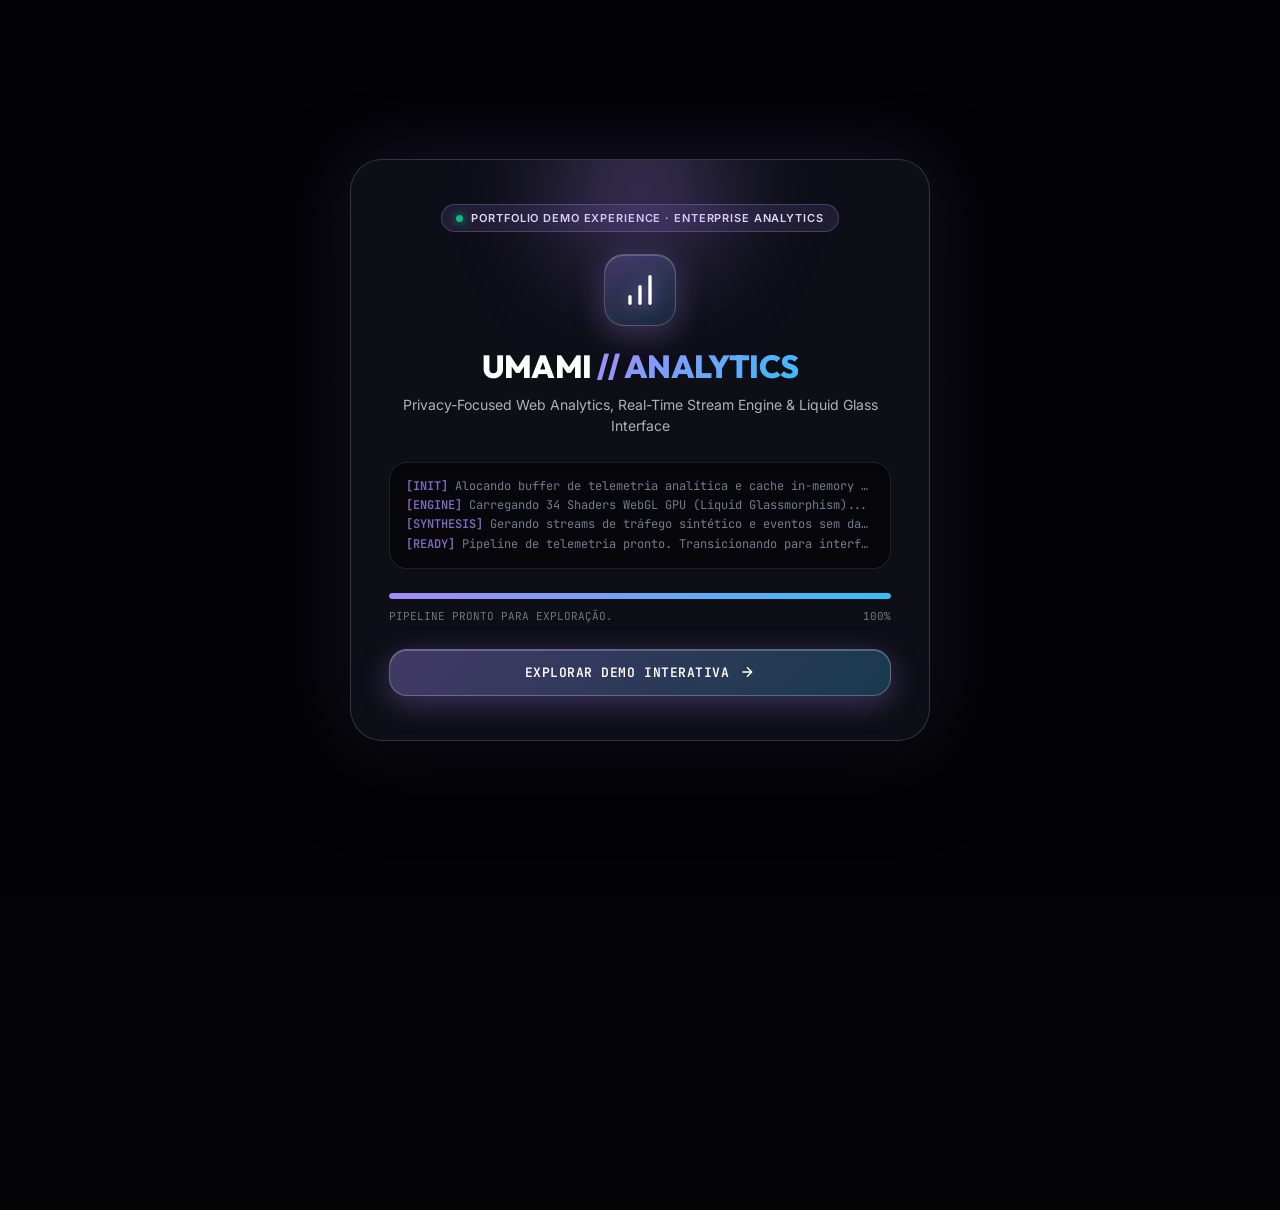
<file: index.html>
<!DOCTYPE html>
<html lang="pt-BR">
<head>
  <meta charset="UTF-8">
  <meta name="viewport" content="width=device-width, initial-scale=1.0, maximum-scale=1.0, user-scalable=no, viewport-fit=cover">
  <meta name="description" content="Umami Analytics — Portfolio Demo Edition. Privacy-first, real-time analytics suite com interface Liquid Glass e 34 WebGL GPU Shaders.">
  <meta name="theme-color" content="#040407">
  <title>Umami Analytics // Portfolio Demo Edition</title>

  <!-- Google Fonts: Inter, Outfit, JetBrains Mono -->
  <link rel="preconnect" href="https://fonts.googleapis.com">
  <link rel="preconnect" href="https://fonts.gstatic.com" crossorigin>
  <link href="https://fonts.googleapis.com/css2?family=Inter:wght@300;400;500;600;700&family=Outfit:wght@400;500;600;700;800&family=JetBrains+Mono:wght@400;500;600&display=swap" rel="stylesheet">

  <link rel="stylesheet" href="css/style.css?v=20261110">
  <link rel="icon" type="image/png" sizes="32x32" href="images/favicon-32x32.png">
  <link rel="apple-touch-icon" sizes="180x180" href="images/apple-touch-icon.png">
</head>
<body>

  <!-- =========================================================
       1. CINEMATIC SPLASH & BOOT EXPERIENCE
       ========================================================= -->
  <div id="demo-splash-screen" class="demo-splash-overlay">
    <div class="demo-splash-content">
      <div class="demo-splash-glow"></div>
      
      <div class="demo-splash-badge">
        <span class="demo-pulse-dot"></span>
        <span>PORTFOLIO DEMO EXPERIENCE · ENTERPRISE ANALYTICS</span>
      </div>

      <div class="demo-splash-icon-wrap">
        <svg class="demo-splash-icon" viewBox="0 0 24 24" fill="none" stroke="currentColor" stroke-width="2" stroke-linecap="round" stroke-linejoin="round">
          <path d="M12 20V10"></path>
          <path d="M18 20V4"></path>
          <path d="M6 20v-4"></path>
        </svg>
      </div>

      <h1 class="demo-splash-title">UMAMI <span class="demo-splash-highlight">// ANALYTICS</span></h1>
      <p class="demo-splash-subtitle">Privacy-Focused Web Analytics, Real-Time Stream Engine & Liquid Glass Interface</p>

      <div class="demo-boot-terminal mono" id="demo-boot-terminal">
        <div class="boot-line active" id="boot-line-1"><span class="boot-tag">[INIT]</span> Alocando buffer de telemetria analítica e cache in-memory...</div>
        <div class="boot-line" id="boot-line-2"><span class="boot-tag">[ENGINE]</span> Carregando 34 Shaders WebGL GPU (Liquid Glassmorphism)...</div>
        <div class="boot-line" id="boot-line-3"><span class="boot-tag">[SYNTHESIS]</span> Gerando streams de tráfego sintético e eventos sem dados pessoais...</div>
        <div class="boot-line" id="boot-line-4"><span class="boot-tag">[READY]</span> Pipeline de telemetria pronto. Transicionando para interface...</div>
      </div>

      <div class="demo-progress-container">
        <div class="demo-progress-track">
          <div class="demo-progress-fill" id="demo-progress-bar"></div>
        </div>
        <div class="demo-progress-labels mono">
          <span id="demo-progress-status">INICIALIZANDO SUBSISTEMAS...</span>
          <span id="demo-progress-pct">0%</span>
        </div>
      </div>

      <button id="btn-enter-demo" class="demo-enter-btn mono">
        <span>EXPLORAR DEMO INTERATIVA</span>
        <svg viewBox="0 0 24 24" fill="none" stroke="currentColor" stroke-width="2">
          <line x1="5" y1="12" x2="19" y2="12"></line>
          <polyline points="12 5 19 12 12 19"></polyline>
        </svg>
      </button>
    </div>
  </div>

  <!-- =========================================================
       2. BACKGROUND MOTOR: WEBGL SHADERS
       ========================================================= -->
  <div id="bg-container">
    <div id="bg-webgl-container"></div>
  </div>
  <div id="bg-overlay"></div>

  <!-- =========================================================
       3. GLOBAL APPLICATION SHELL
       ========================================================= -->
  <div id="app-shell">

    <!-- Top System Header -->
    <header id="top-bar" class="glass-panel reveal-item reveal-delay-1">
      <div class="top-left">
        <div class="system-brand" title="Umami Analytics Dashboard">
          <div class="brand-icon-wrap">
            <svg class="brand-icon" viewBox="0 0 24 24" fill="none" stroke="currentColor" stroke-width="2.2" stroke-linecap="round" stroke-linejoin="round">
              <path d="M12 20V10"></path>
              <path d="M18 20V4"></path>
              <path d="M6 20v-4"></path>
            </svg>
          </div>
          <div>
            <span class="brand-title">Umami</span>
            <span class="brand-badge">PORTFOLIO DEMO</span>
          </div>
        </div>

        <!-- Website Selector Pill & Dropdown -->
        <div class="website-selector-wrap">
          <button class="website-pill" id="website-selector-trigger">
            <svg width="14" height="14" viewBox="0 0 24 24" fill="none" stroke="currentColor" stroke-width="2">
              <circle cx="12" cy="12" r="10"></circle>
              <line x1="2" y1="12" x2="22" y2="12"></line>
              <path d="M12 2a15.3 15.3 0 0 1 4 10 15.3 15.3 0 0 1-4 10 15.3 15.3 0 0 1-4-10 15.3 15.3 0 0 1 4-10z"></path>
            </svg>
            <span id="current-website-name">Nexus AI Cloud Platform</span>
            <svg width="12" height="12" viewBox="0 0 24 24" fill="none" stroke="currentColor" stroke-width="2">
              <polyline points="6 9 12 15 18 9"></polyline>
            </svg>
          </button>
          <div class="website-dropdown" id="website-dropdown">
            <!-- Injetado dinamicamente -->
          </div>
        </div>
      </div>

      <!-- Navigation Tabs (Center) -->
      <div class="top-center">
        <nav class="view-tabs-container">
          <button class="view-tab active" data-view="overview">
            <svg viewBox="0 0 24 24" fill="none" stroke="currentColor" stroke-width="2">
              <rect x="3" y="3" width="7" height="7"></rect>
              <rect x="14" y="3" width="7" height="7"></rect>
              <rect x="14" y="14" width="7" height="7"></rect>
              <rect x="3" y="14" width="7" height="7"></rect>
            </svg>
            <span>Visão Geral</span>
          </button>
          <button class="view-tab" data-view="realtime">
            <svg viewBox="0 0 24 24" fill="none" stroke="currentColor" stroke-width="2">
              <polyline points="22 12 18 12 15 21 9 3 6 12 2 12"></polyline>
            </svg>
            <span>Tempo Real</span>
          </button>
          <button class="view-tab" data-view="websites">
            <svg viewBox="0 0 24 24" fill="none" stroke="currentColor" stroke-width="2">
              <path d="M3 9l9-7 9 7v11a2 2 0 0 1-2 2H5a2 2 0 0 1-2-2z"></path>
              <polyline points="9 22 9 12 15 12 15 22"></polyline>
            </svg>
            <span>Websites</span>
          </button>
        </nav>
      </div>

      <!-- Top Right Controls -->
      <div class="top-right">
        <!-- Live Visitor Pill -->
        <div class="live-visitor-pill mono">
          <span class="demo-pulse-dot"></span>
          <span id="live-visitor-count">142 ONLINE</span>
        </div>

        <!-- 34 WebGL Shader Switcher -->
        <div class="shader-switcher-wrap">
          <button class="shader-btn" id="shader-switcher-btn" title="Alternar Shader WebGL GPU">
            <span class="shader-dot"></span>
            <span class="shader-name" id="current-shader-name">Strands</span>
            <svg width="10" height="10" viewBox="0 0 24 24" fill="none" stroke="currentColor" stroke-width="2">
              <polyline points="6 9 12 15 18 9"></polyline>
            </svg>
          </button>
          <div class="shader-dropdown" id="shader-dropdown">
            <!-- Injetado dinamicamente -->
          </div>
        </div>

        <!-- Demo Mode Info Pill -->
        <button class="demo-tag-pill" id="open-demo-info-btn">
          <svg width="12" height="12" viewBox="0 0 24 24" fill="none" stroke="currentColor" stroke-width="2">
            <circle cx="12" cy="12" r="10"></circle>
            <line x1="12" y1="16" x2="12" y2="12"></line>
            <line x1="12" y1="8" x2="12.01" y2="8"></line>
          </svg>
          <span>DEMO</span>
        </button>
      </div>
    </header>

    <!-- Sub-bar: Site info & Time Range Filters -->
    <div class="glass-panel sub-bar-panel reveal-item reveal-delay-2">
      <div class="sub-left">
        <h2 class="site-title" id="active-site-title">Nexus AI Cloud Platform</h2>
        <div class="site-domain-badge mono">
          <svg viewBox="0 0 24 24" fill="none" stroke="currentColor" stroke-width="2">
            <path d="M10 13a5 5 0 0 0 7.54.54l3-3a5 5 0 0 0-7.07-7.07l-1.72 1.71"></path>
            <path d="M14 11a5 5 0 0 0-7.54-.54l-3 3a5 5 0 0 0 7.07 7.07l1.71-1.71"></path>
          </svg>
          <span id="active-site-domain">saas.nexus-ai.dev</span>
        </div>
      </div>

      <div class="sub-right">
        <div class="time-range-group">
          <button class="range-btn" data-range="today">Hoje</button>
          <button class="range-btn" data-range="24h">24h</button>
          <button class="range-btn active" data-range="7d">7 Dias</button>
          <button class="range-btn" data-range="30d">30 Dias</button>
          <button class="range-btn" data-range="90d">90 Dias</button>
          <button class="range-btn" data-range="1y">1 Ano</button>
        </div>

        <button class="refresh-trigger-btn" id="refresh-metrics-btn" title="Atualizar Dados">
          <svg width="14" height="14" viewBox="0 0 24 24" fill="none" stroke="currentColor" stroke-width="2">
            <polyline points="23 4 23 10 17 10"></polyline>
            <polyline points="1 20 1 14 7 14"></polyline>
            <path d="M3.51 9a9 9 0 0 1 14.85-3.36L23 10M1 14l4.64 4.36A9 9 0 0 0 20.49 15"></path>
          </svg>
        </button>
      </div>
    </div>

    <!-- =========================================================
         SECTION: OVERVIEW (DEFAULT)
         ========================================================= -->
    <div id="overview-section" style="display:flex; flex-direction:column; gap:20px;">
      
      <!-- Hero 5 Metric Cards -->
      <div class="metrics-grid reveal-item reveal-delay-2">
        
        <!-- 1. Visualizações -->
        <div class="metric-card">
          <div class="metric-header">
            <span class="metric-label">Visualizações de Páginas</span>
            <span class="metric-delta positive">+14.2%</span>
          </div>
          <div class="metric-body">
            <span class="metric-value" id="metric-views-val">248.930</span>
            <canvas class="metric-sparkline-canvas" id="sparkline-views"></canvas>
          </div>
        </div>

        <!-- 2. Visitantes Únicos -->
        <div class="metric-card">
          <div class="metric-header">
            <span class="metric-label">Visitantes Únicos</span>
            <span class="metric-delta positive">+8.6%</span>
          </div>
          <div class="metric-body">
            <span class="metric-value" id="metric-visitors-val">68.410</span>
            <canvas class="metric-sparkline-canvas" id="sparkline-visitors"></canvas>
          </div>
        </div>

        <!-- 3. Visitas / Sessões -->
        <div class="metric-card">
          <div class="metric-header">
            <span class="metric-label">Sessões Totais</span>
            <span class="metric-delta positive">+11.8%</span>
          </div>
          <div class="metric-body">
            <span class="metric-value" id="metric-visits-val">94.220</span>
            <canvas class="metric-sparkline-canvas" id="sparkline-visits"></canvas>
          </div>
        </div>

        <!-- 4. Taxa de Rejeição -->
        <div class="metric-card">
          <div class="metric-header">
            <span class="metric-label">Taxa de Rejeição</span>
            <span class="metric-delta positive">-2.1%</span>
          </div>
          <div class="metric-body">
            <span class="metric-value" id="metric-bounce-val">31.4%</span>
            <canvas class="metric-sparkline-canvas" id="sparkline-bounce"></canvas>
          </div>
        </div>

        <!-- 5. Duração Média -->
        <div class="metric-card">
          <div class="metric-header">
            <span class="metric-label">Tempo Médio de Visita</span>
            <span class="metric-delta positive">+18s</span>
          </div>
          <div class="metric-body">
            <span class="metric-value" id="metric-duration-val">3m 48s</span>
            <canvas class="metric-sparkline-canvas" id="sparkline-duration"></canvas>
          </div>
        </div>

      </div>

      <!-- Main Time-Series Analytics Chart -->
      <div class="glass-panel chart-panel reveal-item reveal-delay-3">
        <div class="chart-header">
          <div class="chart-title-wrap">
            <h3 class="chart-title">Desempenho de Tráfego</h3>
            <span style="font-size:11px; color:var(--text-tertiary);" class="mono">Amostragem em Alta Resolução</span>
          </div>
          <div class="chart-legend">
            <div class="legend-item">
              <span class="legend-pill views"></span>
              <span>Visualizações</span>
            </div>
            <div class="legend-item">
              <span class="legend-pill visitors"></span>
              <span>Visitantes</span>
            </div>
          </div>
        </div>

        <div class="chart-container">
          <canvas id="main-analytics-canvas"></canvas>
          <div class="chart-tooltip mono" id="chart-tooltip"></div>
        </div>
      </div>

      <!-- Primary Breakdown: Páginas & Origens -->
      <div class="breakdown-row-primary reveal-item reveal-delay-4">
        
        <!-- Páginas -->
        <div class="glass-panel breakdown-card">
          <div class="breakdown-header">
            <div class="breakdown-tabs">
              <button class="b-tab-btn pages-tab-btn active" data-subtab="pages">Páginas</button>
              <button class="b-tab-btn pages-tab-btn" data-subtab="entry">Entrada</button>
              <button class="b-tab-btn pages-tab-btn" data-subtab="exit">Saída</button>
            </div>
            <div class="breakdown-search">
              <svg width="12" height="12" viewBox="0 0 24 24" fill="none" stroke="currentColor" stroke-width="2">
                <circle cx="11" cy="11" r="8"></circle>
                <line x1="21" y1="21" x2="16.65" y2="16.65"></line>
              </svg>
              <input type="text" id="pages-search-input" placeholder="Filtrar URL...">
            </div>
          </div>
          <div class="breakdown-list" id="pages-breakdown-list">
            <!-- Injetado dinamicamente -->
          </div>
        </div>

        <!-- Origens / Referrers -->
        <div class="glass-panel breakdown-card">
          <div class="breakdown-header">
            <div class="breakdown-tabs">
              <button class="b-tab-btn ref-tab-btn active" data-subtab="referrers">Origens</button>
              <button class="b-tab-btn ref-tab-btn" data-subtab="utm">Campanhas</button>
            </div>
            <div class="breakdown-search">
              <svg width="12" height="12" viewBox="0 0 24 24" fill="none" stroke="currentColor" stroke-width="2">
                <circle cx="11" cy="11" r="8"></circle>
                <line x1="21" y1="21" x2="16.65" y2="16.65"></line>
              </svg>
              <input type="text" id="ref-search-input" placeholder="Filtrar origem...">
            </div>
          </div>
          <div class="breakdown-list" id="referrers-breakdown-list">
            <!-- Injetado dinamicamente -->
          </div>
        </div>

      </div>

      <!-- Secondary Breakdown: Navegadores, SO, Dispositivos & Países -->
      <div class="breakdown-row-secondary reveal-item reveal-delay-5">
        
        <!-- Navegadores & SO -->
        <div class="glass-panel breakdown-card">
          <div class="breakdown-header">
            <span style="font-size:13px; font-weight:700; color:#fff;">Navegadores & Plataformas</span>
          </div>
          <div class="breakdown-list" id="browsers-breakdown-list">
            <!-- Injetado dinamicamente -->
          </div>
        </div>

        <!-- Dispositivos & SO -->
        <div class="glass-panel breakdown-card">
          <div class="breakdown-header">
            <span style="font-size:13px; font-weight:700; color:#fff;">Sistemas Operacionais</span>
          </div>
          <div class="breakdown-list" id="os-breakdown-list">
            <!-- Injetado dinamicamente -->
          </div>
        </div>

        <!-- Países com Bandeiras -->
        <div class="glass-panel breakdown-card">
          <div class="breakdown-header">
            <span style="font-size:13px; font-weight:700; color:#fff;">Geolocalização Global</span>
          </div>
          <div class="breakdown-list" id="countries-breakdown-list">
            <!-- Injetado dinamicamente -->
          </div>
        </div>

      </div>

      <!-- Custom Events & Dispositivos -->
      <div class="breakdown-row-primary reveal-item">
        
        <!-- Custom Events -->
        <div class="glass-panel breakdown-card">
          <div class="breakdown-header">
            <span style="font-size:13px; font-weight:700; color:#fff;">Eventos Personalizados & Conversões</span>
            <span style="font-size:10px; color:var(--accent-purple);" class="mono">AUTOMATIC TRACKING</span>
          </div>
          <div class="breakdown-list" id="events-breakdown-list">
            <!-- Injetado dinamicamente -->
          </div>
        </div>

        <!-- Dispositivos & Form Factors -->
        <div class="glass-panel breakdown-card">
          <div class="breakdown-header">
            <span style="font-size:13px; font-weight:700; color:#fff;">Distribuição de Dispositivos</span>
          </div>
          <div class="breakdown-list" id="devices-breakdown-list">
            <!-- Injetado dinamicamente -->
          </div>
        </div>

      </div>

      <!-- Realtime Activity Stream -->
      <div class="glass-panel realtime-feed-panel reveal-item">
        <div class="realtime-feed-header">
          <div style="display:flex; align-items:center; gap:8px;">
            <span class="demo-pulse-dot"></span>
            <h3 style="font-size:15px; font-weight:700; color:#fff;">Stream de Acessos em Tempo Real</h3>
          </div>
          <span style="font-size:11px; color:var(--text-tertiary);" class="mono">LIVE TELEMETRY STREAM</span>
        </div>
        <div class="feed-stream-container" id="realtime-stream-feed">
          <!-- Injetado dinamicamente a cada 3s -->
        </div>
      </div>

    </div>

    <!-- =========================================================
         SECTION: REALTIME DEDICATED VIEW
         ========================================================= -->
    <div id="realtime-section" style="display:none; flex-direction:column; gap:20px;">
      <div class="glass-panel" style="padding:28px; text-align:center;">
        <span class="demo-pulse-dot" style="width:12px; height:12px; margin-bottom:12px; display:inline-block;"></span>
        <h2 style="font-family:var(--font-display); font-size:32px; font-weight:800; color:#fff; margin-bottom:6px;">Radar Global em Tempo Real</h2>
        <p style="color:var(--text-secondary); font-size:14px; max-width:540px; margin:0 auto 24px;">Monitoramento de conexões simultâneas, tráfego geográfico ativo e distribuição por nós de borda sem retenção de cookies invasivos.</p>
        <div style="display:flex; justify-content:center; gap:24px; flex-wrap:wrap;">
          <div class="glass-panel" style="padding:16px 24px; min-width:180px;">
            <div style="color:var(--text-tertiary); font-size:11px;">Visitantes Ativos</div>
            <div style="font-size:28px; font-weight:800; color:#34d399;" class="mono" id="realtime-active-counter">142</div>
          </div>
          <div class="glass-panel" style="padding:16px 24px; min-width:180px;">
            <div style="color:var(--text-tertiary); font-size:11px;">Países Conectados</div>
            <div style="font-size:28px; font-weight:800; color:#38bdf8;" class="mono">28</div>
          </div>
          <div class="glass-panel" style="padding:16px 24px; min-width:180px;">
            <div style="color:var(--text-tertiary); font-size:11px;">Páginas Ativas</div>
            <div style="font-size:28px; font-weight:800; color:#a78bfa;" class="mono">14</div>
          </div>
        </div>
      </div>
    </div>

    <!-- =========================================================
         SECTION: WEBSITES DIRECTORY VIEW
         ========================================================= -->
    <div id="websites-section" style="display:none; flex-direction:column; gap:20px;">
      <div style="display:flex; justify-content:space-between; align-items:center;">
        <h2 style="font-family:var(--font-display); font-size:20px; font-weight:700; color:#fff;">Websites Rastreados</h2>
        <span style="font-size:12px; color:var(--text-tertiary);" class="mono">3 INSTÂNCIAS DE DEMONSTRAÇÃO</span>
      </div>
      <div id="websites-directory-grid" style="display:grid; grid-template-columns:repeat(auto-fit, minmax(320px, 1fr)); gap:16px;">
        <!-- Injetado dinamicamente -->
      </div>
    </div>

  </div>

  <!-- =========================================================
       4. MODAL DE INFORMAÇÕES DA DEMO (ZERO EXPOSURE)
       ========================================================= -->
  <div class="modal-overlay" id="demo-info-modal">
    <div class="modal-card">
      <button class="modal-close" id="close-demo-info-btn">✕</button>
      <div style="display:inline-flex; align-items:center; gap:8px; padding:4px 10px; border-radius:99px; background:rgba(167,139,250,0.15); border:1px solid rgba(167,139,250,0.3); color:#ddd6fe; font-size:11px; font-weight:600; margin-bottom:16px;">
        <span>PORTFOLIO DEMO SPECIFICATION</span>
      </div>
      <h3 style="font-family:var(--font-display); font-size:22px; font-weight:700; color:#fff; margin-bottom:10px;">Umami Analytics // Portfolio Showcase</h3>
      <p style="color:var(--text-secondary); font-size:13px; line-height:1.6; margin-bottom:18px;">
        Esta demonstração de software foi arquitetada especificamente para apresentação profissional de alto impacto técnico em portfólio.
      </p>
      <div style="display:flex; flex-direction:column; gap:10px; font-size:12px; color:var(--text-secondary); line-height:1.5;">
        <div style="display:flex; gap:10px;">
          <span style="color:#a78bfa; font-weight:700;">🛡️ Zero Exposição Privada:</span>
          <span>Todas as métricas, domínios e eventos foram substituídos por geradores estocásticos de alta fidelidade sem qualquer exposição de dados pessoais.</span>
        </div>
        <div style="display:flex; gap:10px;">
          <span style="color:#38bdf8; font-weight:700;">🎨 Design System Proprietário:</span>
          <span>Interface inspirada no VisionOS / Liquid Glass com aceleração por 34 Shaders WebGL desenvolvidos em GPU pura.</span>
        </div>
        <div style="display:flex; gap:10px;">
          <span style="color:#34d399; font-weight:700;">⚡ Autocontido & Edge-Ready:</span>
          <span>Deploy instantâneo na Vercel com zero atrito de infraestrutura ou dependência de banco de dados externo.</span>
        </div>
      </div>
      <div style="margin-top:24px; padding-top:16px; border-top:1px solid rgba(255,255,255,0.08); display:flex; justify-content:space-between; align-items:center;">
        <span style="font-size:11px; color:var(--text-tertiary);">Arquiteto: <strong>Mateus Celestino</strong></span>
        <a href="https://github.com/MateusCelestinoProX/umami-demo" target="_blank" style="color:var(--accent-purple); font-size:12px; font-weight:600; text-decoration:none;">GitHub Repo →</a>
      </div>
    </div>
  </div>

  <!-- Scripts -->
  <script type="module" src="js/webgl-backgrounds.js"></script>
  <script type="module" src="js/app.js"></script>
</body>
</html>
</file>
<file: css/style.css>
/* ==============================================================================
   UMAMI ANALYTICS — PORTFOLIO DEMO EDITION (style.css)
   Design System: Apple / VisionOS Liquid Glassmorphism & Cyber Translucent Dark
   Aceleração Gráfica: 34 Shaders WebGL GPU · Live Telemetry Simulation Engine
   Autor Oficial: Mateus Celestino <202405039459@alunos.estacio.br>
   ============================================================================== */

@import url('https://fonts.googleapis.com/css2?family=Inter:wght@300;400;500;600;700&family=Outfit:wght@300;400;500;600;700;800&family=JetBrains+Mono:wght@300;400;500;600&display=swap');

:root {
  /* Paleta Base: Vidro Neutro Cristalino & Dark Obsidian */
  --bg-primary: #040407;
  --bg-surface: rgba(14, 14, 22, 0.72);
  --bg-glass: rgba(255, 255, 255, 0.045);
  --bg-glass-subtle: rgba(255, 255, 255, 0.025);
  --bg-glass-hover: rgba(255, 255, 255, 0.08);
  --bg-glass-active: rgba(255, 255, 255, 0.13);

  --border-glass: rgba(255, 255, 255, 0.11);
  --border-glass-hover: rgba(167, 139, 250, 0.45);
  --border-glass-accent: rgba(167, 139, 250, 0.35);

  --text-primary: rgba(255, 255, 255, 0.96);
  --text-secondary: rgba(255, 255, 255, 0.68);
  --text-tertiary: rgba(255, 255, 255, 0.42);

  /* Acentos de Alta Fidelidade (Umami + MCP OS) */
  --accent-purple: #a78bfa;
  --accent-purple-glow: rgba(167, 139, 250, 0.35);
  --accent-cyan: #38bdf8;
  --accent-cyan-glow: rgba(56, 189, 248, 0.35);
  --accent-emerald: #10b981;
  --accent-emerald-glow: rgba(16, 185, 129, 0.4);
  --accent-rose: #f43f5e;
  --accent-amber: #f59e0b;

  --shadow-glass: 0 16px 40px rgba(0, 0, 0, 0.45);
  --shadow-glass-lg: 0 24px 80px rgba(0, 0, 0, 0.65);
  --specular-top: inset 0 1px 0 rgba(255, 255, 255, 0.22);
  --specular-subtle: inset 0 1px 0 rgba(255, 255, 255, 0.12);

  --radius-xs: 8px;
  --radius-sm: 12px;
  --radius-md: 18px;
  --radius-lg: 24px;
  --radius-xl: 32px;

  --blur-base: 28px;
  --blur-lg: 44px;

  --font-sans: 'Inter', -apple-system, BlinkMacSystemFont, sans-serif;
  --font-display: 'Outfit', sans-serif;
  --font-mono: 'JetBrains Mono', monospace;

  --transition-fast: 0.18s cubic-bezier(0.4, 0, 0.2, 1);
  --transition-smooth: 0.32s cubic-bezier(0.16, 1, 0.3, 1);
  --transition-spring: 0.45s cubic-bezier(0.34, 1.56, 0.64, 1);
}

/* =========================================================
   RESET E BASE
   ========================================================= */
*, *::before, *::after {
  box-sizing: border-box;
  margin: 0;
  padding: 0;
}

html, body {
  width: 100vw;
  min-height: 100vh;
  background-color: var(--bg-primary);
  color: var(--text-primary);
  font-family: var(--font-sans);
  overflow-x: hidden;
  -webkit-font-smoothing: antialiased;
  -moz-osx-font-smoothing: grayscale;
}

.mono {
  font-family: var(--font-mono);
}

/* =========================================================
   BACKGROUND MOTOR: WEBGL SHADERS
   ========================================================= */
#bg-container {
  position: fixed;
  top: 0;
  left: 0;
  width: 100%;
  height: 100%;
  z-index: 1;
  pointer-events: none;
  overflow: hidden;
  background: radial-gradient(circle at 50% 20%, rgba(30, 27, 75, 0.45) 0%, rgba(4, 4, 7, 0.98) 75%);
}

#bg-webgl-container {
  position: absolute;
  top: 0;
  left: 0;
  width: 100%;
  height: 100%;
  opacity: 0.85;
}

#bg-overlay {
  position: fixed;
  top: 0;
  left: 0;
  width: 100%;
  height: 100%;
  z-index: 2;
  pointer-events: none;
  background: radial-gradient(circle at center, transparent 30%, rgba(4, 4, 7, 0.65) 100%);
}

/* =========================================================
   DEMO SPLASH & CINEMATIC REVEAL OVERLAY
   ========================================================= */
.demo-splash-overlay {
  position: fixed;
  top: 0;
  left: 0;
  width: 100vw;
  height: 100vh;
  z-index: 99999;
  display: flex;
  align-items: center;
  justify-content: center;
  background: rgba(4, 4, 7, 0.94);
  backdrop-filter: blur(48px);
  -webkit-backdrop-filter: blur(48px);
  padding: 24px;
  transition: opacity 0.65s cubic-bezier(0.16, 1, 0.3, 1), transform 0.65s cubic-bezier(0.16, 1, 0.3, 1), visibility 0.65s;
}

.demo-splash-overlay.hidden {
  opacity: 0;
  visibility: hidden;
  transform: scale(1.04);
  pointer-events: none;
}

.demo-splash-content {
  position: relative;
  width: 100%;
  max-width: 580px;
  padding: 44px 38px;
  border-radius: var(--radius-xl);
  background: rgba(18, 18, 28, 0.82);
  backdrop-filter: blur(36px);
  -webkit-backdrop-filter: blur(36px);
  border: 1px solid rgba(255, 255, 255, 0.16);
  box-shadow: var(--shadow-glass-lg), 0 0 80px rgba(167, 139, 250, 0.16);
  text-align: center;
  overflow: hidden;
  animation: splashFadeIn 0.8s cubic-bezier(0.16, 1, 0.3, 1) both;
}

@keyframes splashFadeIn {
  from {
    opacity: 0;
    transform: translateY(24px) scale(0.96);
  }
  to {
    opacity: 1;
    transform: translateY(0) scale(1);
  }
}

.demo-splash-glow {
  position: absolute;
  top: -80px;
  left: 50%;
  transform: translateX(-50%);
  width: 320px;
  height: 220px;
  background: radial-gradient(circle, rgba(167, 139, 250, 0.35) 0%, transparent 70%);
  filter: blur(40px);
  pointer-events: none;
}

.demo-splash-badge {
  display: inline-flex;
  align-items: center;
  gap: 8px;
  padding: 6px 14px;
  border-radius: 999px;
  background: rgba(167, 139, 250, 0.12);
  border: 1px solid rgba(167, 139, 250, 0.3);
  color: #ddd6fe;
  font-size: 11px;
  font-weight: 600;
  letter-spacing: 0.08em;
  text-transform: uppercase;
  margin-bottom: 22px;
}

.demo-pulse-dot {
  width: 7px;
  height: 7px;
  border-radius: 50%;
  background-color: var(--accent-emerald);
  box-shadow: 0 0 10px var(--accent-emerald);
  animation: pulseGreen 1.8s infinite;
}

@keyframes pulseGreen {
  0%, 100% { opacity: 1; transform: scale(1); }
  50% { opacity: 0.45; transform: scale(0.85); }
}

.demo-splash-icon-wrap {
  width: 72px;
  height: 72px;
  margin: 0 auto 20px;
  border-radius: 20px;
  background: linear-gradient(135deg, rgba(167, 139, 250, 0.25) 0%, rgba(56, 189, 248, 0.15) 100%);
  border: 1px solid rgba(255, 255, 255, 0.2);
  box-shadow: 0 8px 32px rgba(167, 139, 250, 0.3), var(--specular-top);
  display: flex;
  align-items: center;
  justify-content: center;
}

.demo-splash-icon {
  width: 40px;
  height: 40px;
  color: #ffffff;
  filter: drop-shadow(0 2px 8px rgba(167, 139, 250, 0.6));
}

.demo-splash-title {
  font-family: var(--font-display);
  font-size: 32px;
  font-weight: 800;
  letter-spacing: -0.02em;
  color: #ffffff;
  margin-bottom: 8px;
}

.demo-splash-highlight {
  background: linear-gradient(135deg, #a78bfa 0%, #38bdf8 100%);
  -webkit-background-clip: text;
  -webkit-text-fill-color: transparent;
}

.demo-splash-subtitle {
  font-size: 14px;
  color: var(--text-secondary);
  line-height: 1.5;
  margin-bottom: 26px;
}

.demo-boot-terminal {
  background: rgba(0, 0, 0, 0.5);
  border: 1px solid rgba(255, 255, 255, 0.1);
  border-radius: var(--radius-md);
  padding: 14px 16px;
  text-align: left;
  font-size: 12px;
  line-height: 1.6;
  margin-bottom: 24px;
  box-shadow: inset 0 2px 6px rgba(0, 0, 0, 0.4);
}

.boot-line {
  opacity: 0.35;
  transition: opacity 0.25s, color 0.25s;
  white-space: nowrap;
  overflow: hidden;
  text-overflow: ellipsis;
}

.boot-line.active {
  opacity: 1;
  color: #f1f5f9;
}

.boot-line.done {
  opacity: 0.75;
  color: #94a3b8;
}

.boot-tag {
  color: var(--accent-purple);
  font-weight: 600;
}

.demo-progress-container {
  margin-bottom: 26px;
}

.demo-progress-track {
  width: 100%;
  height: 6px;
  background: rgba(255, 255, 255, 0.08);
  border-radius: 999px;
  overflow: hidden;
  margin-bottom: 10px;
}

.demo-progress-fill {
  width: 0%;
  height: 100%;
  background: linear-gradient(90deg, #a78bfa 0%, #38bdf8 100%);
  box-shadow: 0 0 14px #a78bfa;
  border-radius: 999px;
  transition: width 0.2s cubic-bezier(0.16, 1, 0.3, 1);
}

.demo-progress-labels {
  display: flex;
  justify-content: space-between;
  font-size: 11px;
  color: var(--text-tertiary);
}

.demo-enter-btn {
  width: 100%;
  display: inline-flex;
  align-items: center;
  justify-content: center;
  gap: 10px;
  padding: 14px 24px;
  border-radius: var(--radius-md);
  background: linear-gradient(135deg, rgba(167, 139, 250, 0.35) 0%, rgba(56, 189, 248, 0.25) 100%);
  border: 1px solid rgba(255, 255, 255, 0.25);
  color: #ffffff;
  font-size: 13px;
  font-weight: 600;
  letter-spacing: 0.04em;
  cursor: pointer;
  box-shadow: 0 8px 30px rgba(167, 139, 250, 0.3), var(--specular-top);
  transition: all var(--transition-smooth);
}

.demo-enter-btn:hover {
  background: linear-gradient(135deg, rgba(167, 139, 250, 0.55) 0%, rgba(56, 189, 248, 0.4) 100%);
  border-color: rgba(255, 255, 255, 0.4);
  transform: translateY(-2px);
  box-shadow: 0 12px 38px rgba(167, 139, 250, 0.45), var(--specular-top);
}

.demo-enter-btn svg {
  width: 16px;
  height: 16px;
  transition: transform var(--transition-fast);
}

.demo-enter-btn:hover svg {
  transform: translateX(4px);
}

/* =========================================================
   APPLICATION SHELL & MAIN CONTAINER
   ========================================================= */
#app-shell {
  position: relative;
  z-index: 10;
  width: 100%;
  max-width: 1440px;
  margin: 0 auto;
  padding: 16px 24px 80px;
  display: flex;
  flex-direction: column;
  gap: 20px;
}

/* Staggered Reveal Animation */
.reveal-item {
  opacity: 0;
  transform: translateY(16px);
  transition: opacity 0.5s cubic-bezier(0.16, 1, 0.3, 1), transform 0.5s cubic-bezier(0.16, 1, 0.3, 1);
}

.revealed .reveal-item {
  opacity: 1;
  transform: translateY(0);
}

.revealed .reveal-delay-1 { transition-delay: 0.05s; }
.revealed .reveal-delay-2 { transition-delay: 0.12s; }
.revealed .reveal-delay-3 { transition-delay: 0.20s; }
.revealed .reveal-delay-4 { transition-delay: 0.28s; }
.revealed .reveal-delay-5 { transition-delay: 0.36s; }

/* =========================================================
   GLASS PANELS & CONTAINERS
   ========================================================= */
.glass-panel {
  background: var(--bg-surface);
  backdrop-filter: blur(var(--blur-base));
  -webkit-backdrop-filter: blur(var(--blur-base));
  border: 1px solid var(--border-glass);
  border-radius: var(--radius-lg);
  box-shadow: var(--shadow-glass), var(--specular-subtle);
  position: relative;
  transition: border-color var(--transition-fast), box-shadow var(--transition-fast);
}

.glass-panel:hover {
  border-color: rgba(255, 255, 255, 0.18);
}

/* =========================================================
   TOP NAVIGATION BAR
   ========================================================= */
#top-bar {
  display: flex;
  align-items: center;
  justify-content: space-between;
  padding: 10px 18px;
  border-radius: var(--radius-lg);
  position: sticky;
  top: 12px;
  z-index: 50;
  backdrop-filter: blur(36px);
  -webkit-backdrop-filter: blur(36px);
  border: 1px solid rgba(255, 255, 255, 0.14);
  box-shadow: 0 10px 30px rgba(0, 0, 0, 0.5), var(--specular-top);
}

.top-left {
  display: flex;
  align-items: center;
  gap: 16px;
}

.system-brand {
  display: flex;
  align-items: center;
  gap: 10px;
  cursor: pointer;
  text-decoration: none;
}

.brand-icon-wrap {
  width: 34px;
  height: 34px;
  border-radius: 10px;
  background: linear-gradient(135deg, rgba(167, 139, 250, 0.3) 0%, rgba(56, 189, 248, 0.2) 100%);
  border: 1px solid rgba(255, 255, 255, 0.2);
  display: flex;
  align-items: center;
  justify-content: center;
  box-shadow: 0 4px 12px rgba(167, 139, 250, 0.25);
}

.brand-icon {
  width: 20px;
  height: 20px;
  color: #ffffff;
}

.brand-title {
  font-family: var(--font-display);
  font-size: 16px;
  font-weight: 700;
  letter-spacing: -0.01em;
  color: #ffffff;
}

.brand-badge {
  font-size: 9px;
  font-weight: 700;
  padding: 3px 8px;
  border-radius: 6px;
  background: rgba(167, 139, 250, 0.16);
  border: 1px solid rgba(167, 139, 250, 0.35);
  color: #ddd6fe;
  letter-spacing: 0.05em;
  text-transform: uppercase;
}

/* Website Switcher Dropdown */
.website-selector-wrap {
  position: relative;
}

.website-pill {
  display: flex;
  align-items: center;
  gap: 8px;
  padding: 6px 12px;
  border-radius: var(--radius-sm);
  background: rgba(255, 255, 255, 0.05);
  border: 1px solid var(--border-glass);
  color: var(--text-primary);
  font-size: 13px;
  font-weight: 500;
  cursor: pointer;
  transition: all var(--transition-fast);
}

.website-pill:hover {
  background: rgba(255, 255, 255, 0.09);
  border-color: rgba(255, 255, 255, 0.22);
}

.website-dropdown {
  position: absolute;
  top: calc(100% + 8px);
  left: 0;
  width: 260px;
  background: rgba(18, 18, 28, 0.95);
  backdrop-filter: blur(32px);
  -webkit-backdrop-filter: blur(32px);
  border: 1px solid rgba(255, 255, 255, 0.15);
  border-radius: var(--radius-md);
  box-shadow: var(--shadow-glass-lg);
  padding: 8px;
  display: none;
  flex-direction: column;
  gap: 4px;
  z-index: 100;
}

.website-dropdown.active {
  display: flex;
  animation: dropIn 0.2s cubic-bezier(0.16, 1, 0.3, 1) both;
}

@keyframes dropIn {
  from { opacity: 0; transform: translateY(-8px); }
  to { opacity: 1; transform: translateY(0); }
}

.website-opt {
  display: flex;
  flex-direction: column;
  padding: 8px 10px;
  border-radius: var(--radius-xs);
  cursor: pointer;
  transition: background var(--transition-fast);
}

.website-opt:hover {
  background: rgba(255, 255, 255, 0.08);
}

.website-opt.selected {
  background: rgba(167, 139, 250, 0.18);
  border: 1px solid rgba(167, 139, 250, 0.35);
}

.website-opt-title {
  font-size: 12px;
  font-weight: 600;
  color: #ffffff;
}

.website-opt-domain {
  font-size: 11px;
  color: var(--text-tertiary);
}

/* Center Navigation Tabs */
.top-center {
  display: flex;
  align-items: center;
}

.view-tabs-container {
  display: flex;
  align-items: center;
  gap: 4px;
  background: rgba(0, 0, 0, 0.35);
  padding: 4px;
  border-radius: var(--radius-md);
  border: 1px solid rgba(255, 255, 255, 0.08);
}

.view-tab {
  display: flex;
  align-items: center;
  gap: 6px;
  padding: 6px 14px;
  border-radius: var(--radius-sm);
  background: transparent;
  border: none;
  color: var(--text-secondary);
  font-size: 12px;
  font-weight: 500;
  cursor: pointer;
  transition: all var(--transition-fast);
}

.view-tab:hover {
  color: #ffffff;
  background: rgba(255, 255, 255, 0.06);
}

.view-tab.active {
  color: #ffffff;
  background: rgba(255, 255, 255, 0.14);
  box-shadow: 0 2px 8px rgba(0, 0, 0, 0.3), var(--specular-subtle);
  font-weight: 600;
}

.view-tab svg {
  width: 14px;
  height: 14px;
}

/* Top Right Controls */
.top-right {
  display: flex;
  align-items: center;
  gap: 12px;
}

.live-visitor-pill {
  display: flex;
  align-items: center;
  gap: 8px;
  padding: 6px 12px;
  border-radius: var(--radius-sm);
  background: rgba(16, 185, 129, 0.1);
  border: 1px solid rgba(16, 185, 129, 0.3);
  color: #6ee7b7;
  font-size: 12px;
  font-weight: 600;
}

.demo-tag-pill {
  display: flex;
  align-items: center;
  gap: 6px;
  padding: 5px 10px;
  border-radius: var(--radius-xs);
  background: rgba(255, 255, 255, 0.06);
  border: 1px solid rgba(255, 255, 255, 0.14);
  color: #f1f5f9;
  font-size: 11px;
  font-weight: 600;
  letter-spacing: 0.04em;
  cursor: pointer;
  transition: all var(--transition-fast);
}

.demo-tag-pill:hover {
  background: rgba(255, 255, 255, 0.12);
  border-color: rgba(167, 139, 250, 0.4);
}

/* Shader Switcher Component */
.shader-switcher-wrap {
  position: relative;
}

.shader-btn {
  display: flex;
  align-items: center;
  gap: 6px;
  padding: 6px 12px;
  border-radius: var(--radius-sm);
  background: rgba(255, 255, 255, 0.06);
  backdrop-filter: blur(16px);
  -webkit-backdrop-filter: blur(16px);
  border: 1px solid rgba(255, 255, 255, 0.15);
  color: #ffffff;
  font-size: 12px;
  font-weight: 500;
  cursor: pointer;
  box-shadow: 0 4px 16px rgba(0, 0, 0, 0.25), var(--specular-subtle);
  transition: all var(--transition-fast);
}

.shader-btn:hover {
  background: rgba(255, 255, 255, 0.12);
  border-color: rgba(167, 139, 250, 0.45);
  box-shadow: 0 6px 20px rgba(167, 139, 250, 0.25);
}

.shader-dot {
  width: 8px;
  height: 8px;
  border-radius: 50%;
  background-color: var(--accent-purple);
  box-shadow: 0 0 10px var(--accent-purple);
  display: inline-block;
  flex-shrink: 0;
}

.shader-name {
  max-width: 90px;
  overflow: hidden;
  text-overflow: ellipsis;
  white-space: nowrap;
}

.shader-badge {
  font-size: 9px;
  padding: 2px 5px;
  border-radius: 6px;
  background: rgba(167, 139, 250, 0.25);
  border: 1px solid rgba(167, 139, 250, 0.4);
  color: #e9d5ff;
}

.shader-dropdown {
  position: absolute;
  top: calc(100% + 8px);
  right: 0;
  width: 250px;
  max-height: 380px;
  overflow-y: auto;
  background: rgba(18, 18, 28, 0.96);
  backdrop-filter: blur(32px);
  -webkit-backdrop-filter: blur(32px);
  border: 1px solid rgba(255, 255, 255, 0.16);
  border-radius: var(--radius-md);
  box-shadow: var(--shadow-glass-lg);
  padding: 8px;
  display: none;
  flex-direction: column;
  gap: 3px;
  z-index: 100;
}

.shader-dropdown.active {
  display: flex;
  animation: dropIn 0.2s cubic-bezier(0.16, 1, 0.3, 1) both;
}

.shader-opt {
  display: flex;
  align-items: center;
  justify-content: space-between;
  padding: 7px 10px;
  border-radius: var(--radius-xs);
  cursor: pointer;
  font-size: 12px;
  color: var(--text-secondary);
  transition: all var(--transition-fast);
}

.shader-opt:hover {
  background: rgba(255, 255, 255, 0.08);
  color: #ffffff;
}

.shader-opt.selected {
  background: rgba(167, 139, 250, 0.2);
  color: #ffffff;
  font-weight: 600;
}

/* =========================================================
   SUB-BAR: SITE DETAILS & TIME-RANGE SELECTOR
   ========================================================= */
.sub-bar-panel {
  display: flex;
  align-items: center;
  justify-content: space-between;
  padding: 14px 20px;
  flex-wrap: wrap;
  gap: 14px;
}

.sub-left {
  display: flex;
  align-items: center;
  gap: 12px;
}

.site-title {
  font-family: var(--font-display);
  font-size: 18px;
  font-weight: 700;
  color: #ffffff;
}

.site-domain-badge {
  display: inline-flex;
  align-items: center;
  gap: 4px;
  font-size: 12px;
  color: var(--text-secondary);
  background: rgba(255, 255, 255, 0.05);
  padding: 3px 8px;
  border-radius: 6px;
  border: 1px solid rgba(255, 255, 255, 0.08);
}

.site-domain-badge svg {
  width: 12px;
  height: 12px;
  opacity: 0.6;
}

.sub-right {
  display: flex;
  align-items: center;
  gap: 10px;
  flex-wrap: wrap;
}

.time-range-group {
  display: flex;
  align-items: center;
  gap: 2px;
  background: rgba(0, 0, 0, 0.35);
  padding: 3px;
  border-radius: var(--radius-sm);
  border: 1px solid rgba(255, 255, 255, 0.08);
}

.range-btn {
  padding: 5px 11px;
  border-radius: 8px;
  background: transparent;
  border: none;
  color: var(--text-secondary);
  font-size: 12px;
  font-weight: 500;
  cursor: pointer;
  transition: all var(--transition-fast);
}

.range-btn:hover {
  color: #ffffff;
}

.range-btn.active {
  background: rgba(255, 255, 255, 0.14);
  color: #ffffff;
  font-weight: 600;
  box-shadow: 0 2px 6px rgba(0, 0, 0, 0.3);
}

.refresh-trigger-btn {
  display: flex;
  align-items: center;
  justify-content: center;
  width: 32px;
  height: 32px;
  border-radius: var(--radius-sm);
  background: rgba(255, 255, 255, 0.05);
  border: 1px solid var(--border-glass);
  color: var(--text-secondary);
  cursor: pointer;
  transition: all var(--transition-fast);
}

.refresh-trigger-btn:hover {
  background: rgba(255, 255, 255, 0.1);
  color: #ffffff;
}

.refresh-trigger-btn.spinning svg {
  animation: spin 0.8s linear infinite;
}

@keyframes spin {
  to { transform: rotate(360deg); }
}

/* =========================================================
   HERO METRICS GRID (5 CARDS)
   ========================================================= */
.metrics-grid {
  display: grid;
  grid-template-columns: repeat(5, 1fr);
  gap: 16px;
}

.metric-card {
  padding: 18px 20px;
  border-radius: var(--radius-lg);
  background: var(--bg-surface);
  backdrop-filter: blur(var(--blur-base));
  -webkit-backdrop-filter: blur(var(--blur-base));
  border: 1px solid var(--border-glass);
  box-shadow: var(--shadow-glass), var(--specular-subtle);
  display: flex;
  flex-direction: column;
  gap: 10px;
  position: relative;
  overflow: hidden;
  transition: transform var(--transition-fast), border-color var(--transition-fast), box-shadow var(--transition-fast);
}

.metric-card:hover {
  transform: translateY(-3px);
  border-color: rgba(167, 139, 250, 0.4);
  box-shadow: 0 12px 32px rgba(0, 0, 0, 0.4), 0 0 20px rgba(167, 139, 250, 0.12);
}

.metric-header {
  display: flex;
  align-items: center;
  justify-content: space-between;
}

.metric-label {
  font-size: 12px;
  font-weight: 500;
  color: var(--text-secondary);
}

.metric-delta {
  display: inline-flex;
  align-items: center;
  gap: 3px;
  font-size: 11px;
  font-weight: 600;
  padding: 2px 6px;
  border-radius: 6px;
}

.metric-delta.positive {
  color: #34d399;
  background: rgba(16, 185, 129, 0.14);
  border: 1px solid rgba(16, 185, 129, 0.25);
}

.metric-delta.negative {
  color: #fb7185;
  background: rgba(244, 63, 94, 0.14);
  border: 1px solid rgba(244, 63, 94, 0.25);
}

.metric-body {
  display: flex;
  align-items: flex-end;
  justify-content: space-between;
  gap: 10px;
}

.metric-value {
  font-family: var(--font-display);
  font-size: 28px;
  font-weight: 800;
  letter-spacing: -0.02em;
  color: #ffffff;
  line-height: 1;
}

.metric-sparkline-canvas {
  width: 76px;
  height: 28px;
}

/* =========================================================
   MAIN CHART SECTION
   ========================================================= */
.chart-panel {
  padding: 22px 24px;
}

.chart-header {
  display: flex;
  align-items: center;
  justify-content: space-between;
  margin-bottom: 20px;
  flex-wrap: wrap;
  gap: 12px;
}

.chart-title-wrap {
  display: flex;
  align-items: center;
  gap: 10px;
}

.chart-title {
  font-family: var(--font-display);
  font-size: 16px;
  font-weight: 700;
  color: #ffffff;
}

.chart-legend {
  display: flex;
  align-items: center;
  gap: 14px;
}

.legend-item {
  display: flex;
  align-items: center;
  gap: 6px;
  font-size: 12px;
  color: var(--text-secondary);
  cursor: pointer;
  user-select: none;
}

.legend-pill {
  width: 10px;
  height: 4px;
  border-radius: 99px;
}

.legend-pill.views {
  background: #38bdf8;
  box-shadow: 0 0 8px rgba(56, 189, 248, 0.5);
}

.legend-pill.visitors {
  background: #a78bfa;
  box-shadow: 0 0 8px rgba(167, 139, 250, 0.5);
}

.chart-container {
  position: relative;
  width: 100%;
  height: 320px;
}

#main-analytics-canvas {
  width: 100%;
  height: 100%;
  display: block;
}

/* Chart Tooltip */
.chart-tooltip {
  position: absolute;
  pointer-events: none;
  padding: 8px 12px;
  background: rgba(14, 14, 22, 0.95);
  backdrop-filter: blur(20px);
  -webkit-backdrop-filter: blur(20px);
  border: 1px solid rgba(255, 255, 255, 0.18);
  border-radius: var(--radius-sm);
  box-shadow: var(--shadow-glass);
  font-size: 11px;
  color: #ffffff;
  display: none;
  z-index: 100;
  transform: translate(-50%, -100%);
  margin-top: -12px;
}

.tooltip-date {
  font-weight: 600;
  color: var(--text-tertiary);
  margin-bottom: 4px;
  font-size: 10px;
}

.tooltip-row {
  display: flex;
  align-items: center;
  justify-content: space-between;
  gap: 14px;
  margin-bottom: 2px;
}

.tooltip-val {
  font-weight: 700;
}

/* =========================================================
   BREAKDOWN GRIDS & UMAMI BARS
   ========================================================= */
.breakdown-row-primary {
  display: grid;
  grid-template-columns: 1fr 1fr;
  gap: 16px;
}

.breakdown-row-secondary {
  display: grid;
  grid-template-columns: 1fr 1fr 1fr;
  gap: 16px;
}

.breakdown-card {
  padding: 20px;
  display: flex;
  flex-direction: column;
  gap: 14px;
}

.breakdown-header {
  display: flex;
  align-items: center;
  justify-content: space-between;
  border-bottom: 1px solid rgba(255, 255, 255, 0.07);
  padding-bottom: 12px;
}

.breakdown-tabs {
  display: flex;
  align-items: center;
  gap: 4px;
}

.b-tab-btn {
  padding: 4px 10px;
  border-radius: var(--radius-xs);
  background: transparent;
  border: none;
  color: var(--text-secondary);
  font-size: 12px;
  font-weight: 500;
  cursor: pointer;
  transition: all var(--transition-fast);
}

.b-tab-btn:hover {
  color: #ffffff;
}

.b-tab-btn.active {
  background: rgba(255, 255, 255, 0.1);
  color: #ffffff;
  font-weight: 600;
}

.breakdown-search {
  display: flex;
  align-items: center;
  gap: 6px;
  background: rgba(0, 0, 0, 0.35);
  border: 1px solid rgba(255, 255, 255, 0.08);
  border-radius: var(--radius-xs);
  padding: 4px 8px;
  font-size: 11px;
  color: var(--text-primary);
  width: 140px;
}

.breakdown-search input {
  background: transparent;
  border: none;
  color: #ffffff;
  font-size: 11px;
  outline: none;
  width: 100%;
}

.breakdown-list {
  display: flex;
  flex-direction: column;
  gap: 6px;
  max-height: 290px;
  overflow-y: auto;
  padding-right: 4px;
}

/* Custom Scrollbar */
.breakdown-list::-webkit-scrollbar {
  width: 4px;
}

.breakdown-list::-webkit-scrollbar-thumb {
  background: rgba(255, 255, 255, 0.15);
  border-radius: 4px;
}

.data-row {
  position: relative;
  display: flex;
  align-items: center;
  justify-content: space-between;
  padding: 8px 12px;
  border-radius: var(--radius-xs);
  overflow: hidden;
  background: rgba(255, 255, 255, 0.02);
  transition: background var(--transition-fast);
}

.data-row:hover {
  background: rgba(255, 255, 255, 0.06);
}

.data-bar-fill {
  position: absolute;
  top: 0;
  left: 0;
  height: 100%;
  background: linear-gradient(90deg, rgba(167, 139, 250, 0.16) 0%, rgba(56, 189, 248, 0.08) 100%);
  border-right: 2px solid rgba(167, 139, 250, 0.4);
  pointer-events: none;
  transition: width 0.4s cubic-bezier(0.16, 1, 0.3, 1);
  z-index: 1;
}

.data-label-group {
  position: relative;
  z-index: 2;
  display: flex;
  align-items: center;
  gap: 10px;
  overflow: hidden;
  text-overflow: ellipsis;
  white-space: nowrap;
}

.data-icon {
  width: 16px;
  height: 16px;
  display: flex;
  align-items: center;
  justify-content: center;
  flex-shrink: 0;
  font-size: 13px;
}

.data-label {
  font-size: 13px;
  color: var(--text-primary);
  font-weight: 500;
  overflow: hidden;
  text-overflow: ellipsis;
  white-space: nowrap;
}

.data-value-group {
  position: relative;
  z-index: 2;
  display: flex;
  align-items: center;
  gap: 12px;
  font-size: 12px;
  font-weight: 600;
  color: #ffffff;
  flex-shrink: 0;
}

.data-pct {
  color: var(--text-tertiary);
  font-size: 11px;
  width: 38px;
  text-align: right;
}

/* =========================================================
   REALTIME LIVE ACTIVITY FEED PANEL
   ========================================================= */
.realtime-feed-panel {
  padding: 22px 24px;
}

.realtime-feed-header {
  display: flex;
  align-items: center;
  justify-content: space-between;
  margin-bottom: 16px;
}

.feed-stream-container {
  display: flex;
  flex-direction: column;
  gap: 8px;
  max-height: 320px;
  overflow-y: auto;
}

.feed-item {
  display: flex;
  align-items: center;
  justify-content: space-between;
  padding: 10px 14px;
  border-radius: var(--radius-sm);
  background: rgba(255, 255, 255, 0.025);
  border: 1px solid rgba(255, 255, 255, 0.06);
  animation: feedItemSlide 0.35s cubic-bezier(0.16, 1, 0.3, 1) both;
}

@keyframes feedItemSlide {
  from {
    opacity: 0;
    transform: translateY(-10px);
  }
  to {
    opacity: 1;
    transform: translateY(0);
  }
}

.feed-left {
  display: flex;
  align-items: center;
  gap: 12px;
}

.feed-pulse {
  width: 6px;
  height: 6px;
  border-radius: 50%;
  background-color: var(--accent-emerald);
  box-shadow: 0 0 8px var(--accent-emerald);
}

.feed-location {
  display: flex;
  align-items: center;
  gap: 6px;
  font-size: 12px;
  font-weight: 600;
  color: #ffffff;
}

.feed-path {
  font-size: 12px;
  color: var(--accent-cyan);
  font-family: var(--font-mono);
}

.feed-right {
  display: flex;
  align-items: center;
  gap: 14px;
  font-size: 11px;
  color: var(--text-tertiary);
}

.feed-tag {
  background: rgba(255, 255, 255, 0.06);
  padding: 2px 6px;
  border-radius: 4px;
  border: 1px solid rgba(255, 255, 255, 0.08);
}

/* =========================================================
   MODAL / POPUP
   ========================================================= */
.modal-overlay {
  position: fixed;
  top: 0;
  left: 0;
  width: 100vw;
  height: 100vh;
  z-index: 10000;
  background: rgba(4, 4, 7, 0.85);
  backdrop-filter: blur(28px);
  -webkit-backdrop-filter: blur(28px);
  display: none;
  align-items: center;
  justify-content: center;
  padding: 20px;
}

.modal-overlay.active {
  display: flex;
  animation: modalIn 0.3s cubic-bezier(0.16, 1, 0.3, 1) both;
}

@keyframes modalIn {
  from { opacity: 0; transform: scale(0.96); }
  to { opacity: 1; transform: scale(1); }
}

.modal-card {
  width: 100%;
  max-width: 620px;
  padding: 32px;
  border-radius: var(--radius-xl);
  background: rgba(18, 18, 28, 0.92);
  border: 1px solid rgba(255, 255, 255, 0.16);
  box-shadow: var(--shadow-glass-lg);
  position: relative;
}

.modal-close {
  position: absolute;
  top: 20px;
  right: 20px;
  width: 32px;
  height: 32px;
  border-radius: 50%;
  background: rgba(255, 255, 255, 0.08);
  border: none;
  color: #ffffff;
  font-size: 18px;
  cursor: pointer;
  display: flex;
  align-items: center;
  justify-content: center;
}

/* =========================================================
   RESPONSIVIDADE (MOBILE & TABLET)
   ========================================================= */
@media (max-width: 1200px) {
  .metrics-grid {
    grid-template-columns: repeat(3, 1fr);
  }
  .breakdown-row-secondary {
    grid-template-columns: 1fr;
  }
}

@media (max-width: 860px) {
  #top-bar {
    flex-wrap: wrap;
    gap: 12px;
  }
  .top-center {
    order: 3;
    width: 100%;
    overflow-x: auto;
  }
  .view-tabs-container {
    width: 100%;
    justify-content: space-around;
  }
  .metrics-grid {
    grid-template-columns: repeat(2, 1fr);
  }
  .breakdown-row-primary {
    grid-template-columns: 1fr;
  }
  .sub-bar-panel {
    flex-direction: column;
    align-items: flex-start;
  }
  .sub-right {
    width: 100%;
    justify-content: space-between;
  }
}

@media (max-width: 580px) {
  #app-shell {
    padding: 10px 12px 60px;
  }
  .metrics-grid {
    grid-template-columns: 1fr;
  }
  .top-right {
    gap: 6px;
  }
  .demo-splash-content {
    padding: 30px 20px;
  }
  .demo-splash-title {
    font-size: 24px;
  }
}
</file>
